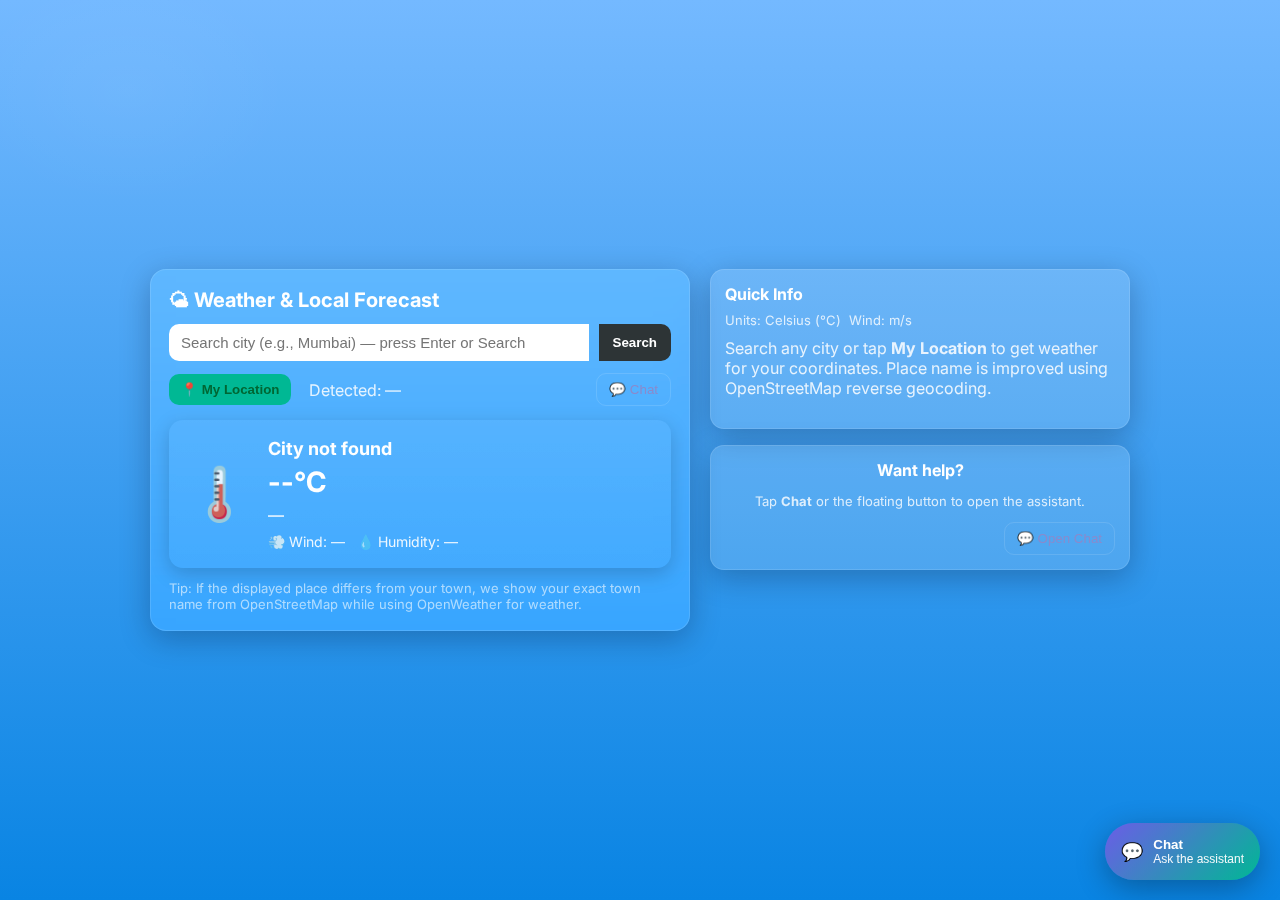
<file: weather_with_chat.html>
<!DOCTYPE html>
<html lang="en">
<head>
<meta charset="utf-8" />
<meta name="viewport" content="width=device-width,initial-scale=1" />
<title>Weather + Chat App</title>
<link rel="preconnect" href="https://fonts.googleapis.com">
<link href="https://fonts.googleapis.com/css2?family=Inter:wght@300;400;600;700&display=swap" rel="stylesheet">
<style>
  :root{
    --bg1:#74b9ff;
    --bg2:#0984e3;
    --card-bg: rgba(255,255,255,0.14);
    --muted: rgba(255,255,255,0.85);
    --accent:#00b894;
    --glass-border: rgba(255,255,255,0.12);
    --shadow: 0 8px 30px rgba(2,6,23,0.25);
  }
  *{box-sizing:border-box}
  body{
    margin:0;
    min-height:100vh;
    font-family:'Inter',system-ui,-apple-system,Segoe UI,Roboto,"Helvetica Neue",Arial;
    background: radial-gradient(ellipse at 10% 10%, rgba(255,255,255,0.04), transparent 10%),
                linear-gradient(180deg,var(--bg1),var(--bg2));
    color:var(--muted);
    display:flex;
    align-items:center;
    justify-content:center;
    padding:28px;
  }

  /* Layout container */
  .app {
    width:100%;
    max-width:980px;
    display:grid;
    grid-template-columns: 1fr 420px;
    gap:20px;
    align-items:start;
  }

  /* On small screens: single column */
  @media (max-width:900px){
    .app{ grid-template-columns: 1fr; padding:8px; }
  }

  /* LEFT main pane (weather) */
  .panel {
    background: var(--card-bg);
    border-radius:16px;
    padding:18px;
    box-shadow:var(--shadow);
    backdrop-filter: blur(10px) saturate(120%);
    border:1px solid var(--glass-border);
  }

  .panel h1{
    margin:0 0 12px 0;
    font-size:20px;
    font-weight:700;
    color:white;
    display:flex;
    align-items:center;
    gap:10px;
  }

  /* search row */
  .search-row{
    display:flex;
    gap:10px;
    margin-bottom:12px;
  }
  .search-row input{
    flex:1;
    padding:10px 12px;
    border-radius:10px 0 0 10px;
    border: none;
    outline:none;
    font-size:15px;
  }
  .search-row button{
    padding:10px 14px;
    border-radius:0 10px 10px 0;
    border:none;
    cursor:pointer;
    font-weight:600;
    background:#2d3436;
    color:white;
  }

  .small-row{
    display:flex;
    gap:8px;
    margin-bottom:14px;
    align-items:center;
    flex-wrap:wrap;
  }

  .btn-loc{
    background:var(--accent);
    color:#063;
    border:none;
    padding:8px 12px;
    border-radius:10px;
    cursor:pointer;
    font-weight:600;
  }

  .btn-chat{
    margin-left:auto;
    background:transparent;
    border:1px solid rgba(255,255,255,0.12);
    color:rgb(138, 138, 204);
    padding:8px 12px;
    border-radius:10px;
    cursor:pointer;
    display:flex;
    gap:8px;
    align-items:center;
  }

  /* Weather card */
  .weather-card{
    margin-top:6px;
    padding:18px;
    border-radius:14px;
    background: linear-gradient(180deg, rgba(255,255,255,0.04), rgba(255,255,255,0.02));
    display:flex;
    gap:16px;
    align-items:center;
    box-shadow: 0 6px 20px rgba(0,0,0,0.18);
  }

  .weather-emoji{
    font-size:52px;
    line-height:1;
  }

  .weather-info{
    flex:1;
    color:white;
  }
  .weather-info .place{font-weight:700;font-size:18px}
  .weather-info .temp{font-weight:700;font-size:28px;margin-top:6px}
  .weather-stats{margin-top:8px; display:flex; gap:12px; flex-wrap:wrap; color:rgba(255,255,255,0.9); font-size:14px}

  /* Right pane (extra info + chat button) */
  .side {
    display:flex;
    flex-direction:column;
    gap:16px;
    min-width:260px;
  }
  .card-side{
    background:var(--card-bg);
    border-radius:14px;
    padding:14px;
    border:1px solid var(--glass-border);
    box-shadow:var(--shadow);
  }
  .card-side h3{margin:0 0 8px 0;font-size:16px;color:white}

  .meta-row{display:flex;gap:8px;flex-wrap:wrap}

  /* Chat Floating Button (desktop) */
 .chat-fab{
    position:fixed;
    right:20px;
    bottom:20px;
    background:linear-gradient(135deg,#6c5ce7,#00b894);
    color:white;
    border:none;
    padding:14px 16px;
    border-radius:999px;
    box-shadow:0 8px 30px rgba(0,0,0,0.3);
    cursor:pointer;
    display:flex;
    gap:10px;
    align-items:center;
    z-index:999;
  }
  @media (max-width:900px){
    .chat-fab{ right:14px; bottom:14px; padding:12px 14px; }
  }

  /* Chat modal */
  .chat-modal {
  position: fixed;
  right: 20px;
  bottom: 80px;
  width: 360px;
  max-width: 92%;
  height: 520px;
  max-height: 80vh;
  background-color: #394245; /* Solid light blue */
  border-radius: 14px;
  box-shadow: 0 20px 60px rgba(2, 6, 23, 0.45);
  overflow: hidden;
  display: flex;
  flex-direction: column;
  border: 1px solid rgba(255, 255, 255, 0.08);
  z-index: 1000;
  transform-origin: right bottom;
}
  .chat-header{
    padding:12px 14px;
    display:flex;
    align-items:center;
    gap:10px;
    border-bottom:1px solid rgba(255,255,255,0.04);
    background:linear-gradient(90deg, rgba(255,255,255,0.02), transparent);
  }
  .bot-avatar{
    width:40px;height:40px;border-radius:10px;background:linear-gradient(135deg,#6c5ce7,#00b894);display:flex;align-items:center;justify-content:center;font-weight:700;color:white;font-size:18px;
  }
  .chat-header .title{font-weight:700;color:white}
  .chat-header .sub{font-size:12px;color:rgba(255,255,255,0.7)}

  .chat-close{ margin-left:auto;background:transparent;border:none;color:rgba(255,255,255,0.7); cursor:pointer; font-size:18px}

  .chat-body {
    padding: 14px;
    flex: 1;
    overflow: auto;
    display: flex;
    flex-direction: column;
    gap: 12px;
    background-color: #024e68; /* Solid light blue background */
}


  .msg {
    max-width:78%;
    padding:10px 12px;
    border-radius:12px;
    word-break:break-word;
    line-height:1.35;
    font-size:14px;
  }
  .msg.user{
    align-self:flex-end;
    background: linear-gradient(90deg, rgba(255,255,255,0.06), rgba(255,255,255,0.03));
    color:white;
    border-radius:14px 14px 8px 14px;
  }
  .msg.ai{
    align-self:flex-start;
    background: rgba(255,255,255,0.06);
    color:white;
    border-radius:14px 14px 14px 8px;
    display:flex;
    gap:8px;
    align-items:flex-start;
  }
  .ai-avatar{
    width:36px;height:36px;border-radius:8px;background:linear-gradient(135deg,#ff9f43,#ff6b6b);display:flex;align-items:center;justify-content:center;font-weight:700;color:white;font-size:14px;margin-top:2px;
  }

  .typing {
    display:inline-block;
    width:46px;
    text-align:left;
  }
  .dot { height:7px;width:7px;background:white;border-radius:50%;display:inline-block;margin-right:6px;opacity:0.85; animation: blink 1.3s infinite; }
  .dot:nth-child(2){ animation-delay:0.15s }
  .dot:nth-child(3){ animation-delay:0.3s }
  @keyframes blink { 0%{opacity:0.15}50%{opacity:1}100%{opacity:0.15} }

  .chat-input-row{
    display:flex;
    gap:8px;
    padding:10px;
    border-top:1px solid rgba(255,255,255,0.03);
  }
  .chat-input{
    flex:1;
    padding:10px 12px;
    border-radius:10px;
    border:none;
    outline:none;
    background:rgba(255,255,255,0.03);
    color:white;
  }
  .chat-send{
    background:linear-gradient(135deg,#6c5ce7,#00b894);
    color:white;
    border:none;
    padding:8px 12px;
    border-radius:10px;
    cursor:pointer;
    font-weight:700;
  }

  /* small helper */
  .muted { color: rgba(255,255,255,0.8); font-size:13px }
  .center { text-align:center }
  footer.note{ margin-top:12px; font-size:13px; color:rgba(255,255,255,0.6) }

  /* subtle fade in */
  .chat-modal.hidden{ display:none; }
  .chat-modal.open{ animation: pop .18s ease-out; transform:translateY(0) scale(1); }
  @keyframes pop { from { transform:translateY(6px) scale(.98); opacity:0 } to { transform:translateY(0) scale(1); opacity:1 } } 

</style>
</head>
<body>

<div class="app" role="main">

  <!-- LEFT: Weather panel -->
  <div class="panel" aria-labelledby="weather-title">
    <h1 id="weather-title">🌤 Weather & Local Forecast</h1>

    <div class="search-row" role="search">
      <input id="cityInput" type="text" placeholder="Search city (e.g., Mumbai) — press Enter or Search" aria-label="City name">
      <button id="searchBtn" type="button" aria-label="Search">Search</button>
    </div>

    <div class="small-row">
      <button class="btn-loc" id="locBtn">📍 My Location</button>
      <div style="margin-left:10px;color:rgba(255,255,255,0.85)">Detected: <span id="detectedName">—</span></div>
      <button class="btn-chat" id="openChatBtn" title="Open Chat">💬 Chat</button>
    </div>

    <div id="weatherCard" class="weather-card" aria-live="polite">
      <div class="weather-emoji" id="wEmoji">🌡️</div>
      <div class="weather-info">
        <div class="place" id="placeName">Fetching location...</div>
        <div class="temp" id="tempValue">--°C</div>
        <div class="weather-desc" id="wDesc" style="text-transform:capitalize; margin-top:6px">—</div>
        <div class="weather-stats" id="wStats">
          <div id="wind">💨 Wind: —</div>
          <div id="hum">💧 Humidity: —</div>
        </div>
      </div>
    </div>

    <footer class="note">Tip: If the displayed place differs from your town, we show your exact town name from OpenStreetMap while using OpenWeather for weather.</footer>
  </div>

  <!-- RIGHT: Side card -->
  <div class="side">
    <div class="card-side">
      <h3>Quick Info</h3>
      <div class="meta-row">
        <div class="muted">Units: Celsius (°C)</div>
        <div class="muted">Wind: m/s</div>
      </div>
      <p style="margin-top:10px;color:rgba(255,255,255,0.85)">Search any city or tap <strong>My Location</strong> to get weather for your coordinates. Place name is improved using OpenStreetMap reverse geocoding.</p>
    </div>

    <div class="card-side center">
      <h3>Want help?</h3>
      <p class="muted">Tap <strong>Chat</strong> or the floating button to open the assistant.</p>
      <button class="btn-chat" id="openChatBtn2">💬 Open Chat</button>
    </div>
  </div>
</div>

<!-- floating chat button -->
<button class="chat-fab" id="fabBtn" aria-label="Open chat">
  <span style="font-size:18px">💬</span>
  <div style="text-align:left">
    <div style="font-weight:700">Chat</div>
    <div style="font-size:12px;opacity:0.95">Ask the assistant</div>
  </div>
</button>

<!-- Chat modal (hidden by default) -->
<div class="chat-modal hidden" id="chatModal" role="dialog" aria-modal="true" aria-label="Chatbot">
  <div class="chat-header">
    <div class="bot-avatar">AI</div>
    <div>
      <div class="title">Pocket Assistant</div>
      <div class="sub">I'm a dummy AI — try a message 😊</div>
    </div>
    <button class="chat-close" id="closeChatBtn" title="Close chat">✕</button>
  </div>

  <div class="chat-body" id="chatBody" aria-live="polite"></div>

  <div class="chat-input-row">
    <input id="chatInput" class="chat-input" placeholder="Type a message and press Enter..." aria-label="Chat message">
    <button id="sendChatBtn" class="chat-send">Send</button>
  </div>
</div>

<script>
/* ========== Configuration ========== */
const API_KEY = "4354340dce41b8d36d2f376618eedbfa"; // <- replace with your OpenWeatherMap API key 

/* ========== Utilities ========== */
function el(id){ return document.getElementById(id); }
function setText(id, t){ if (el(id)) el(id).textContent = t; }

function getWeatherEmoji(desc){
  const s = (desc||'').toLowerCase();
  if (s.includes('clear')) return '☀️';
  if (s.includes('cloud')) return '☁️';
  if (s.includes('rain')) return '🌧️';
  if (s.includes('drizzle')) return '🌦️';
  if (s.includes('snow')) return '❄️';
  if (s.includes('thunder') || s.includes('storm')) return '⛈️';
  if (s.includes('mist') || s.includes('fog') || s.includes('haze')) return '🌫️';
  return '🌡️';
}

/* ========== Weather display logic ========== */
function displayWeather(locationName, data){
  el('wEmoji').textContent = getWeatherEmoji(data.weather?.[0]?.description || '');
  setText('placeName', locationName || data.name || 'Unknown');
  setText('tempValue', (data.main?.temp != null) ? `${Math.round(data.main.temp)}°C` : '--°C');
  setText('wDesc', data.weather?.[0]?.description || '—');
  setText('wind', `💨 Wind: ${data.wind?.speed ?? '—'} m/s`);
  setText('hum', `💧 Humidity: ${data.main?.humidity ?? '—'}%`);
  el('detectedName').textContent = locationName || data.name || '—';
}

/* fetch weather by coords */
async function fetchWeather(lat, lon, locationName = null){
  try{
    const url = `https://api.openweathermap.org/data/2.5/weather?lat=${lat}&lon=${lon}&appid=${API_KEY}&units=metric`;
    const r = await fetch(url);
    if(!r.ok) throw new Error('Weather fetch failed');
    const data = await r.json();
    displayWeather(locationName, data);
  }catch(err){
    setText('placeName','Unable to fetch weather');
    setText('tempValue','--°C');
    setText('wDesc','—');
    setText('wind','💨 Wind: —');
    setText('hum','💧 Humidity: —');
    console.error(err);
  }
}

/* fetch weather by city */
async function fetchCityWeather(city){
  try{
    const url = `https://api.openweathermap.org/data/2.5/weather?q=${encodeURIComponent(city)}&appid=${API_KEY}&units=metric`;
    const r = await fetch(url);
    if(!r.ok) throw new Error('City not found');
    const data = await r.json();
    displayWeather(null, data);
  }catch(err){
    setText('placeName','City not found');
    setText('tempValue','--°C');
    setText('wDesc','—');
    setText('wind','💨 Wind: —');
    setText('hum','💧 Humidity: —');
    console.error(err);
  }
}

/* Reverse geocode using OpenStreetMap Nominatim */
async function reverseGeocode(lat, lon){
  try{
    const r = await fetch(`https://nominatim.openstreetmap.org/reverse?format=jsonv2&lat=${lat}&lon=${lon}`);
    if(!r.ok) throw new Error('Reverse geocode failed');
    const data = await r.json();
    return data.address.city || data.address.town || data.address.village || data.display_name || null;
  }catch(e){
    return null;
  }
}

/* ========== Chatbot Logic ========== */
const chatModal = el('chatModal');
const chatBody = el('chatBody');
const chatInput = el('chatInput');

function appendUserMessage(txt){
  const div = document.createElement('div');
  div.className = 'msg user';
  div.textContent = txt;
  chatBody.appendChild(div);
  chatBody.scrollTop = chatBody.scrollHeight;
}

function appendAiMessage(txt){
  const div = document.createElement('div');
  div.className = 'msg ai';
  const av = document.createElement('div');
  av.className = 'ai-avatar';
  av.textContent = 'AI';
  div.appendChild(av);
  const msg = document.createElement('div');
  msg.textContent = txt;
  div.appendChild(msg);
  chatBody.appendChild(div);
  chatBody.scrollTop = chatBody.scrollHeight;
}

let typingIndicator;
function showTyping(){
  if(typingIndicator) return;
  typingIndicator = document.createElement('div');
  typingIndicator.className = 'msg ai typing';
  const av = document.createElement('div');
  av.className = 'ai-avatar';
  av.textContent = 'AI';
  typingIndicator.appendChild(av);
  const dots = document.createElement('span');
  dots.className = 'typing';
  dots.innerHTML = '<span class="dot"></span><span class="dot"></span><span class="dot"></span>';
  typingIndicator.appendChild(dots);
  chatBody.appendChild(typingIndicator);
  chatBody.scrollTop = chatBody.scrollHeight;
}
function hideTyping(){
  if(typingIndicator){
    typingIndicator.remove();
    typingIndicator = null;
  }
}

// ========== The important function you requested: sendMessage ==========

async function sendMessage(){
  const txt = chatInput.value.trim();
  if(!txt) return;
  appendUserMessage(txt);
  chatInput.value = '';
  showTyping();

  try {
    const payload = {
      contents: [
        {
          parts: [
            { text: txt }
          ]
        }
      ]
    };

    const response = await fetch("https://generativelanguage.googleapis.com/v1beta/models/gemini-2.0-flash:generateContent", {
      method: 'POST',
      headers: {
        'Content-Type': 'application/json',
        'X-goog-api-key': 'AIzaSyClQt8OfRZHggy2ZYSocxwiW9E8Lvrxf_8'  // <--- Replace with your actual API key
      },
      body: JSON.stringify(payload)
    });

    if(!response.ok){
      throw new Error(`API error: ${response.status} ${response.statusText}`);
    }

    const data = await response.json();

    // Assuming response structure has a candidates array with content
    const reply = data.candidates?.[0]?.content || "Sorry, no reply from AI.";

    hideTyping();
    appendAiMessage(reply);

  } catch(err){
    hideTyping();
    appendAiMessage("Sorry, the chat service is unavailable.");
    console.error(err);
  }
}

/* ========== Event listeners ========== */

// Weather search by city
el('searchBtn').addEventListener('click', () => {
  const city = el('cityInput').value.trim();
  if(city) fetchCityWeather(city);
});

el('cityInput').addEventListener('keydown', (e) => {
  if(e.key === 'Enter'){
    e.preventDefault();
    const city = el('cityInput').value.trim();
    if(city) fetchCityWeather(city);
  }
});

// Get location button
el('locBtn').addEventListener('click', () => {
  if(!navigator.geolocation){
    alert("Geolocation is not supported in your browser");
    return;
  }
  navigator.geolocation.getCurrentPosition(async pos => {
    const lat = pos.coords.latitude;
    const lon = pos.coords.longitude;
    const name = await reverseGeocode(lat, lon);
    fetchWeather(lat, lon, name);
  }, () => {
    alert("Unable to retrieve your location");
  });
});

// Chat open buttons
el('openChatBtn').addEventListener('click', () => {
  chatModal.classList.remove('hidden');
  chatInput.focus();
});
el('openChatBtn2').addEventListener('click', () => {
  chatModal.classList.remove('hidden');
  chatInput.focus();
});
el('fabBtn').addEventListener('click', () => {
  chatModal.classList.remove('hidden');
  chatInput.focus();
});
el('closeChatBtn').addEventListener('click', () => {
  chatModal.classList.add('hidden');
  chatBody.innerHTML = '';
});

// Chat send button and enter key
el('sendChatBtn').addEventListener('click', sendMessage);
chatInput.addEventListener('keydown', (e) => {
  if(e.key === 'Enter' && !e.shiftKey){
    e.preventDefault();
    sendMessage();
  }
});

/* ========== Initial default ========== */
// Try to fetch weather for a default location (e.g., Mumbai)
fetchCityWeather('Mumbai');
</script>

</body>
</html>
</file>
